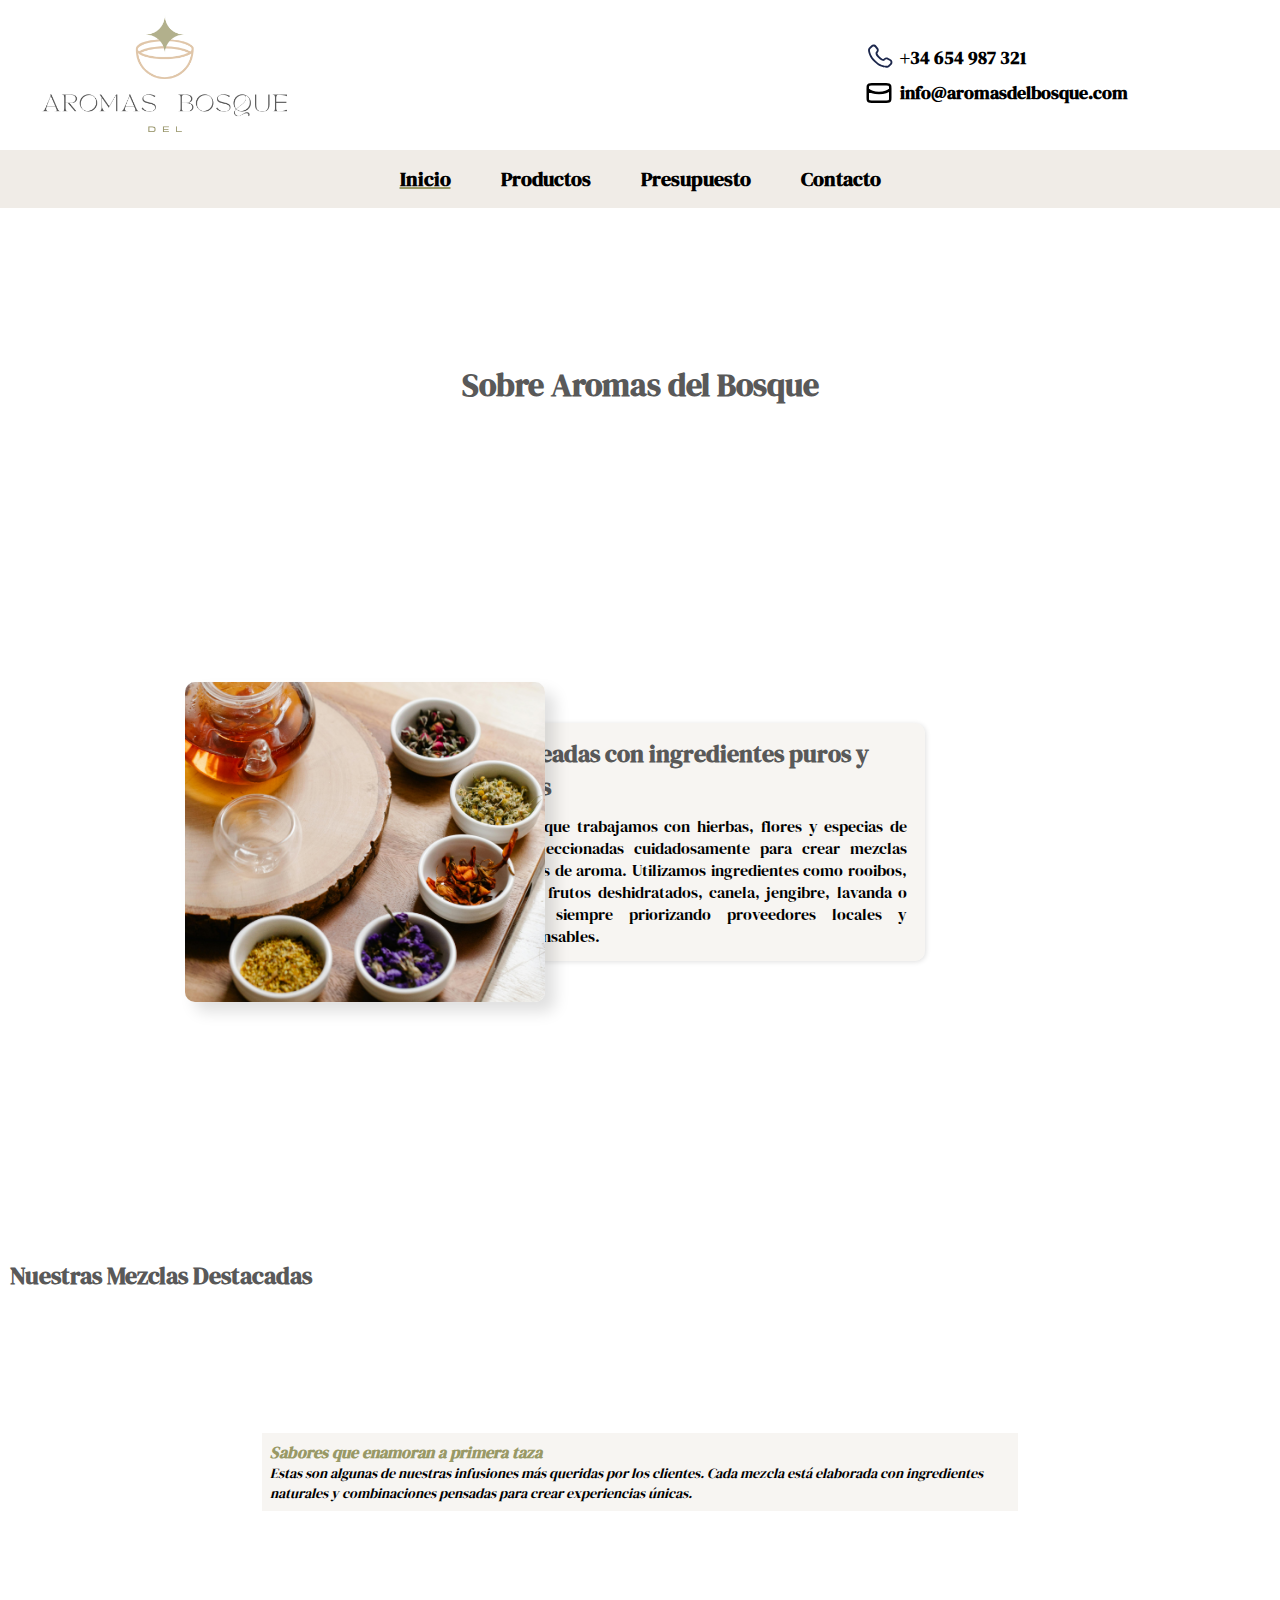
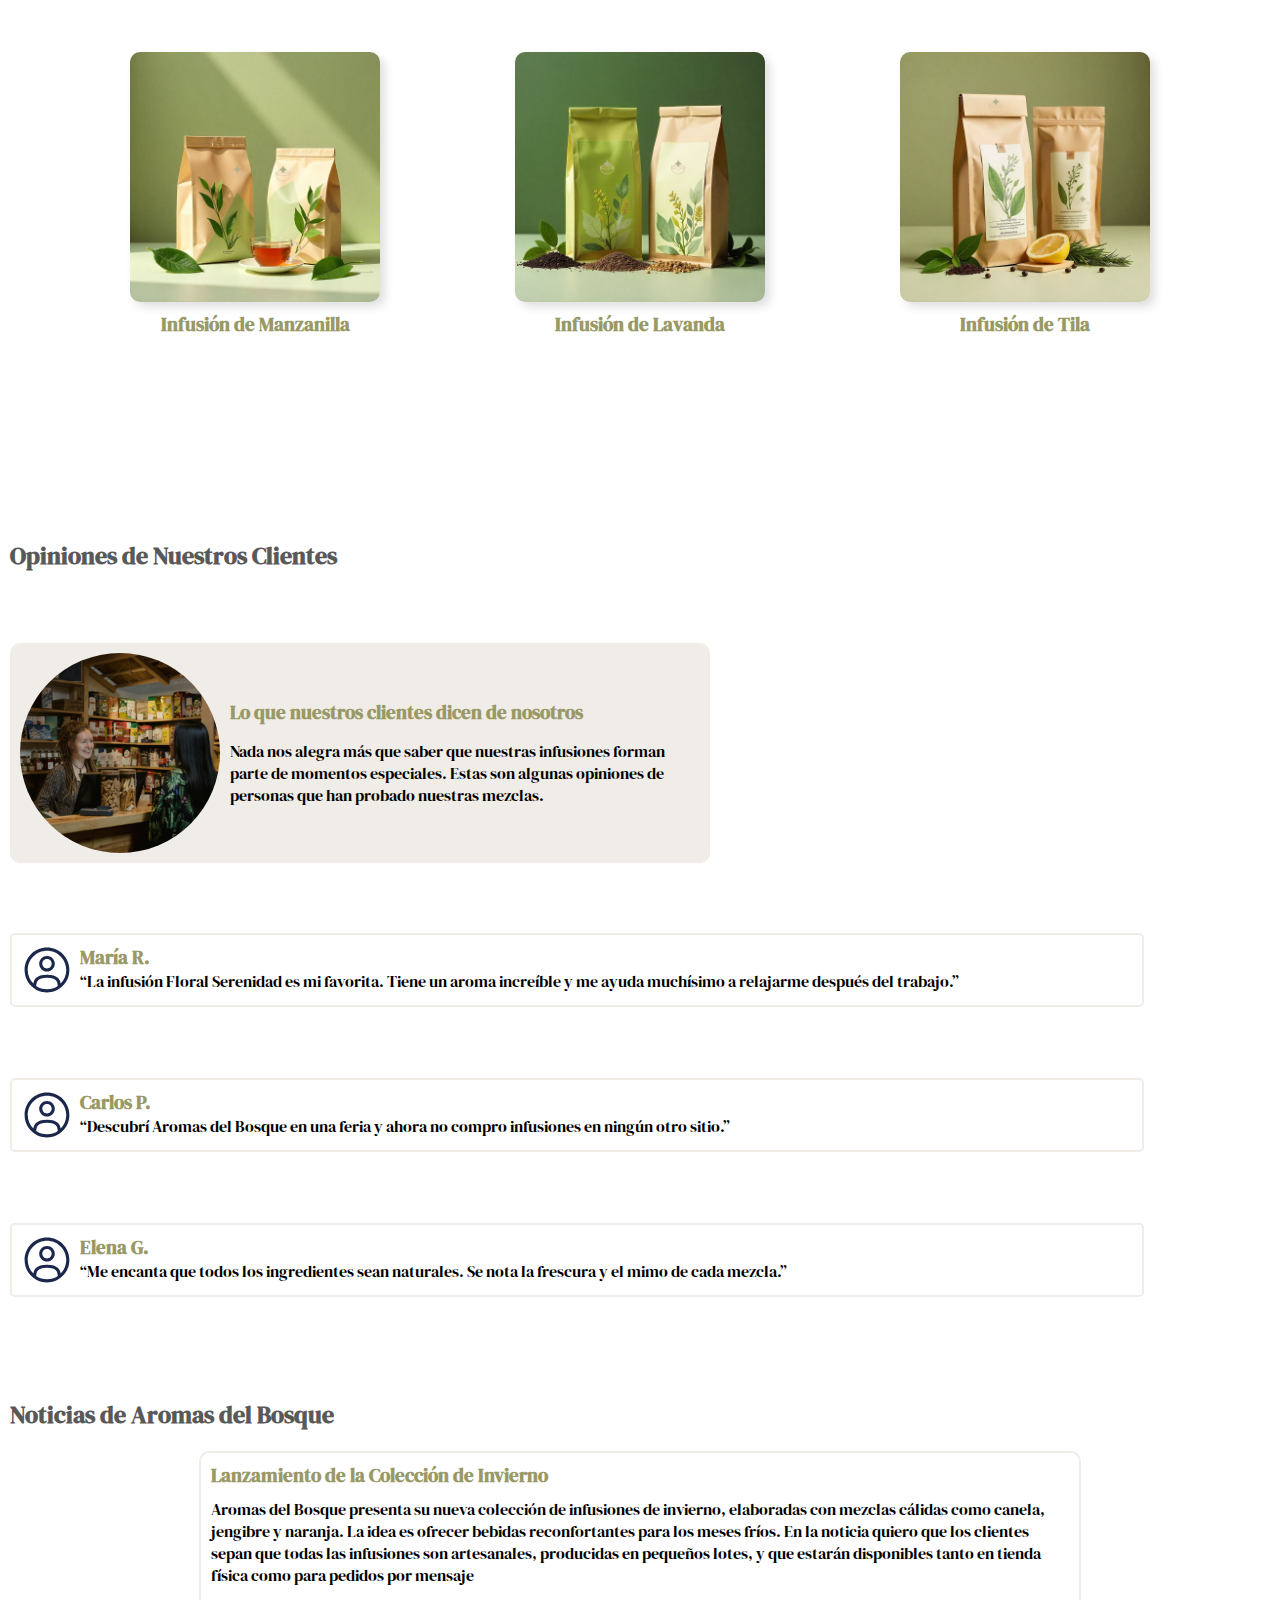
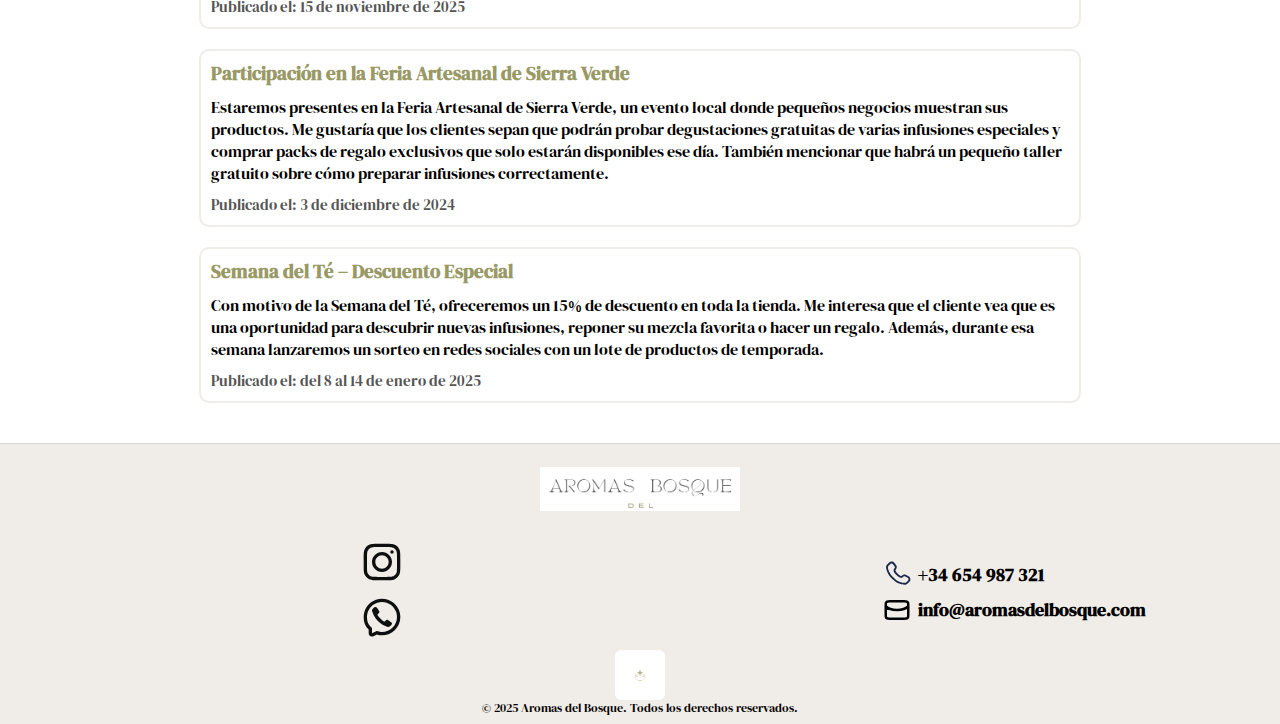
<file: index.html>
<!DOCTYPE html>
<html lang="es">

<head>
    <meta charset="UTF-8">
    <meta name="viewport" content="width=device-width, initial-scale=1.0">
    <title>Aromas del Bosque</title>
    <link rel="shortcut icon" href="assets/icons/icon-logo.svg" type="image/x-icon">
    <link rel="stylesheet" href="style/general.css">
</head>

<body>
    <header>
        <div id="marca">
            <div class="logo">
                <img src="assets/brand/1.png" alt="Logotipo de Aromas del Bosque" title="Logotipo de Aromas del Bosque"
                    width="300" height="300">
            </div>
            <div class="contacto">
                <div class="tel">
                    <img src="assets/icons/phone-svgrepo-com.svg" alt="Icono de teléfono" title="Icono de teléfono"
                        width="100" height="100">
                    <a href="tel:+34654987321">+34 654 987 321</a>
                </div>
                <div class="mail">
                    <img src="assets/icons/mail-alt-2-svgrepo-com.svg" alt="Icono de correo electrónico"
                        title="Icono de correo electrónico" width="100" height="100">
                    <a href="mailto:info@aromasdelbosque.com">info@aromasdelbosque.com</a>
                </div>
            </div>
        </div>

        <nav id="nav-bar">
            <ul>
                <li class="link"><a href="#" id="act">Inicio</a></li>
                <li class="link"><a href="views/galeria.html">Productos</a></li>
                <li class="link"><a href="views/presupuesto.html">Presupuesto</a></li>
                <li class="link"><a href="views/contacto.html">Contacto</a></li>
            </ul>
        </nav>
    </header>

    <main class="home-main">
        <section id="sobre-marca">
            <h1>Sobre Aromas del Bosque</h1>
            <article id="info-marca">
                <div class="img-der">
                    <img src="assets/galery/Noticias/pexels-anna-pou-8330249.jpg"
                        alt="Una tetera con infusión de hierbas" title="Una tetera con infusión de hierbas" width="400"
                        height="300">
                </div>
                <div class="texto-marca">
                    <h2>Infusiones creadas con ingredientes puros y seleccionados</h2>
                    <p>En Aromas del Bosque trabajamos con hierbas, flores y especias de origen natural, seleccionadas
                        cuidadosamente para crear mezclas equilibradas y llenas de aroma. Utilizamos ingredientes como
                        rooibos, té verde, té negro, frutos deshidratados, canela, jengibre, lavanda o pétalos de rosa,
                        siempre priorizando proveedores locales y producciones responsables.</p>
                </div>
            </article>
        </section>

        <section id="destacado">
            <h2>Nuestras Mezclas Destacadas</h2>
            <div class="nota">
                <h3>Sabores que enamoran a primera taza</h3>
                <p>Estas son algunas de nuestras infusiones más queridas por los clientes. Cada mezcla está elaborada con
                    ingredientes naturales y combinaciones pensadas para crear experiencias únicas.</p>
            </div>
            <article id="prod-destacados">
                <div class="prodest">
                    <img src="assets/galery/Galeria/g1.png" alt="Bolsa de infusión de manzanilla"
                        title="Infusión de Manzanilla" width="300" height="300">
                    <a href="views/galeria.html">
                        <h3>Infusión de Manzanilla</h3>
                    </a>
                    <p>Elaborada con lavanda, manzanilla y pétalos de rosa. Una mezcla calmante para desconectar.</p>
                </div>
                <div class="prodest">
                    <img src="assets/galery/Galeria/g6.png" alt="Bolsa de infusión de lavanda"
                        title="Infusión de Lavanda" width="300" height="300">
                    <a href="views/galeria.html">
                        <h3>Infusión de Lavanda</h3>
                    </a>
                    <p>Mezcla cálida y suave, perfecta para relajarse y tomar por la noche, sin teína.</p>
                </div>
                <div class="prodest">
                    <img src="assets/galery/Galeria/g3.png" alt="Bolsa de infusión de tila" title="Infusión de Tila"
                        width="300" height="300">
                    <a href="views/galeria.html">
                        <h3>Infusión de Tila</h3>
                    </a>
                    <p>Combinación refrescante de tila, piel de limón y naranja con aroma cítrico delicioso.</p>
                </div>
            </article>
        </section>

        <section id="comentarios">
            <h2>Opiniones de Nuestros Clientes</h2>
            <div class="tarjeta">
                <img src="assets/galery/Noticias/pexels-teteria.jpg" alt="Dependiente atendiendo a una clienta"
                    title="Atención personalizada" width="300" height="200">
                <article>
                    <h3>Lo que nuestros clientes dicen de nosotros</h3>
                    <p>Nada nos alegra más que saber que nuestras infusiones forman parte de momentos especiales. Estas
                        son algunas opiniones de personas que han probado nuestras mezclas.</p>
                </article>
            </div>
            <div class="mensaje">
                <img src="assets/icons/user-circle-svgrepo-com.svg" alt="Icono de perfil de usuaria" width="100"
                    height="100">
                <div>
                    <h3>María R.</h3>
                    <p>“La infusión Floral Serenidad es mi favorita. Tiene un aroma increíble y me ayuda muchísimo a
                        relajarme después del trabajo.”</p>
                </div>
            </div>
            <div class="mensaje">
                <img src="assets/icons/user-circle-svgrepo-com.svg" alt="Icono de perfil de usuario" width="100"
                    height="100">
                <div>
                    <h3>Carlos P.</h3>
                    <p>“Descubrí Aromas del Bosque en una feria y ahora no compro infusiones en ningún otro sitio.”</p>
                </div>
            </div>
            <div class="mensaje">
                <img src="assets/icons/user-circle-svgrepo-com.svg" alt="Icono de perfil de usuaria" width="100"
                    height="100">
                <div>
                    <h3>Elena G.</h3>
                    <p>“Me encanta que todos los ingredientes sean naturales. Se nota la frescura y el mimo de cada
                        mezcla.”</p>
                </div>
            </div>
        </section>

        <section id="noticias">
            <h2>Noticias de Aromas del Bosque</h2>
        </section>

        <script src="js/JavaS.js"></script>
    </main>

    <footer>
        <div id="inicio">
            <a href="#">
                <img src="assets/brand/4.png" alt="Nombre de la empresa" title="Aromas del Bosque" width="200"
                    height="200">
            </a>
        </div>

        <div id="redes-contacto">
            <div class="redes">
                <ul>
                    <li><a href="https://www.instagram.com/" target="_blank" rel="noopener noreferrer"
                            aria-label="Ir a Instagram">
                            <img src="assets/icons/instagram-svgrepo-com.svg" alt="Instagram" title="Instagram"
                                width="100" height="100">
                        </a></li>
                    <li><a href="https://wa.me/34654987321" target="_blank" rel="noopener noreferrer"
                            aria-label="Ir a WhatsApp">
                            <img src="assets/icons/whatsapp-svgrepo-com.svg" alt="WhatsApp" title="WhatsApp"
                                width="100" height="100">
                        </a></li>
                </ul>
            </div>

            <div class="contacto">
                <div class="tel">
                    <img src="assets/icons/phone-svgrepo-com.svg" alt="Icono de teléfono" title="Icono de teléfono"
                        width="100" height="100">
                    <a href="tel:+34654987321">+34 654 987 321</a>
                </div>
                <div class="mail">
                    <img src="assets/icons/mail-alt-2-svgrepo-com.svg" alt="Icono de correo electrónico"
                        title="Icono de correo electrónico" width="100" height="100">
                    <a href="mailto:info@aromasdelbosque.com">info@aromasdelbosque.com</a>
                </div>
            </div>
        </div>

        <img src="assets/brand/3.png" alt="Isotipo de la marca" title="Aromas del Bosque" width="200" height="200">
        <p>&copy; 2025 Aromas del Bosque. Todos los derechos reservados.</p>
    </footer>
</body>

</html>
</file>
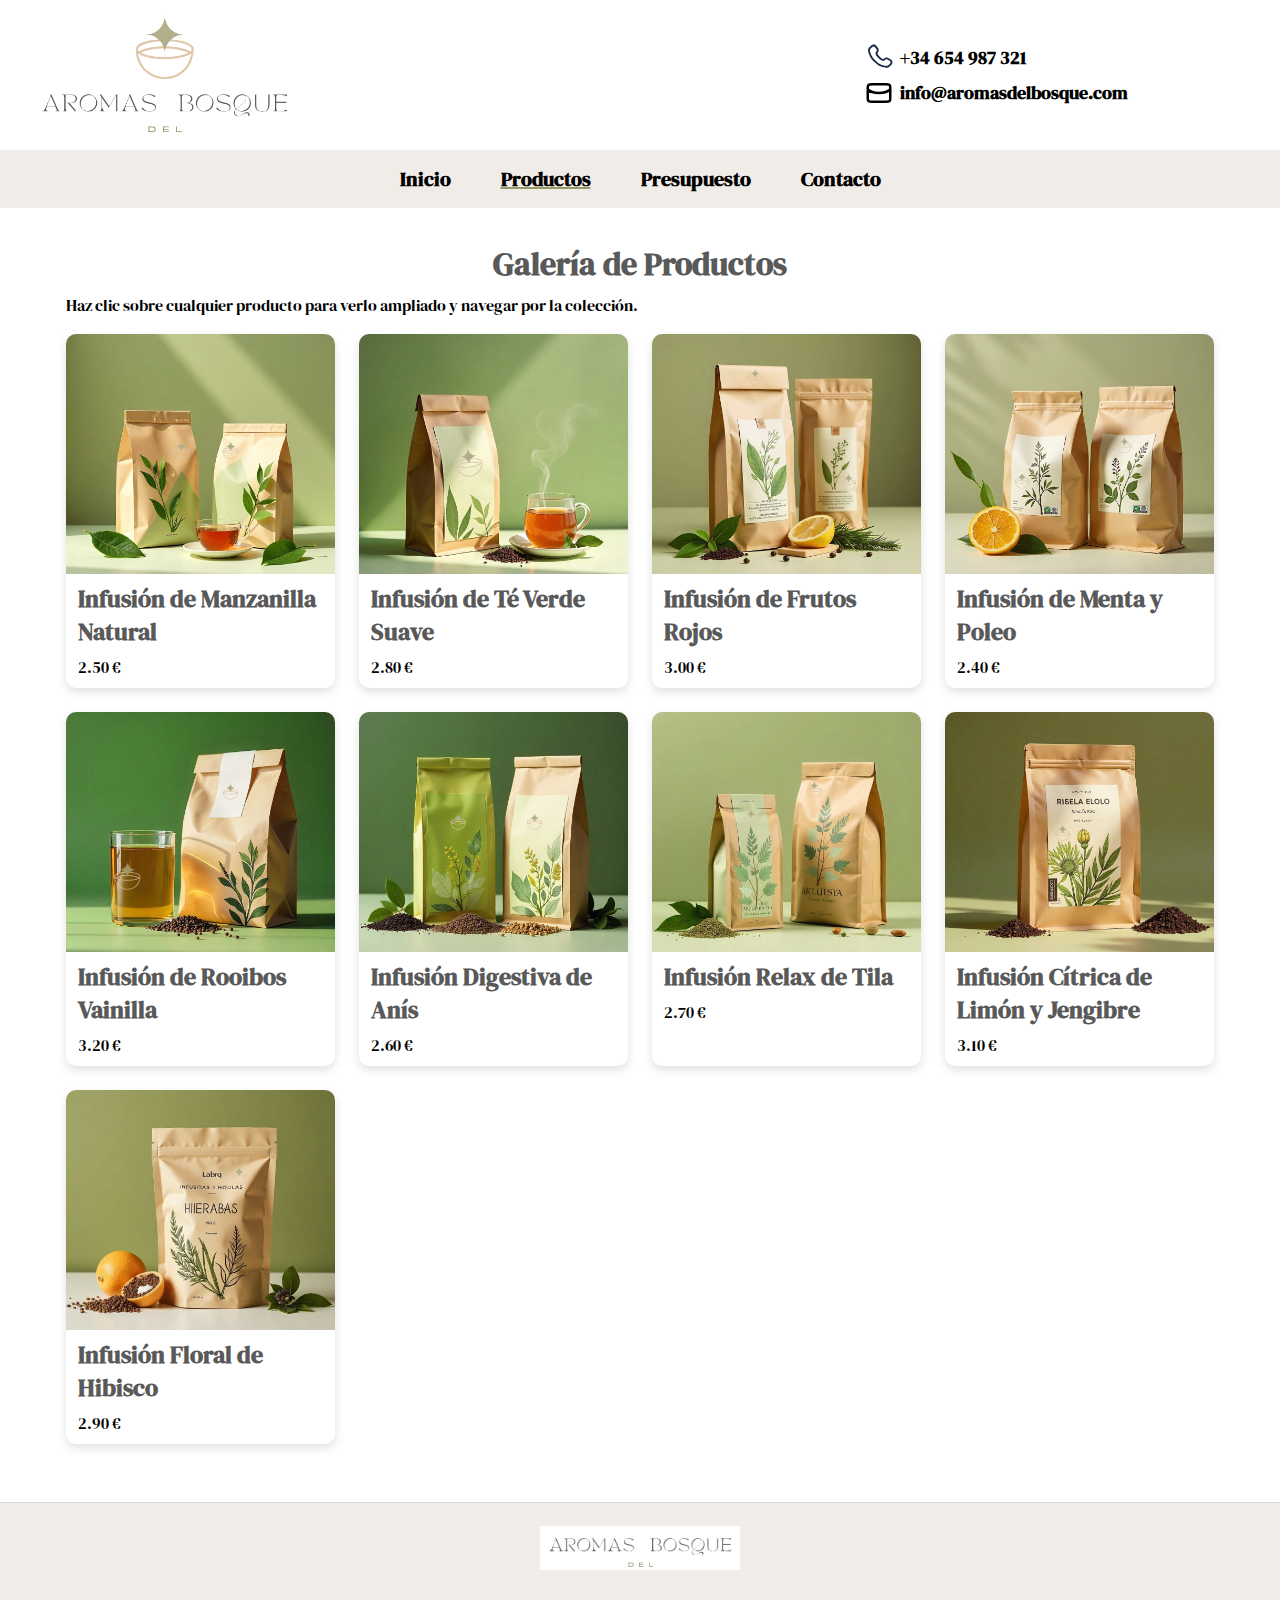
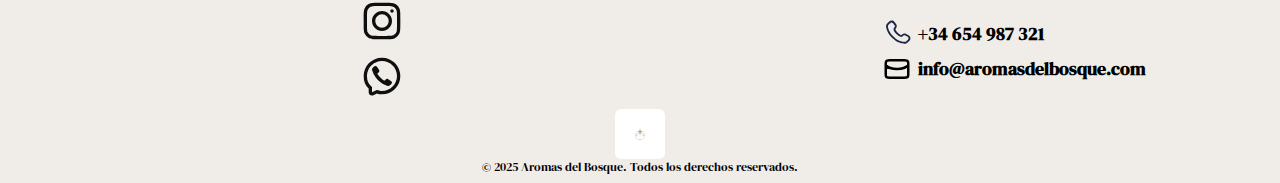
<file: views/galeria.html>
<!DOCTYPE html>
<html lang="es">

<head>
    <meta charset="UTF-8">
    <meta name="viewport" content="width=device-width, initial-scale=1.0">
    <title>Aromas del Bosque</title>
    <link rel="shortcut icon" href="../assets/icons/icon-logo.svg" type="image/x-icon">
    <link rel="stylesheet" href="../style/general.css">
</head>

<body>
    <header>
        <div id="marca">
            <div class="logo">
                <img src="../assets/brand/1.png" alt="Logotipo de Aromas del Bosque" title="Logotipo de Aromas del Bosque"
                    width="300" height="300">
            </div>
            <div class="contacto">
                <div class="tel">
                    <img src="../assets/icons/phone-svgrepo-com.svg" alt="Icono de teléfono" title="Icono de teléfono"
                        width="100" height="100">
                    <a href="tel:+34654987321">+34 654 987 321</a>
                </div>
                <div class="mail">
                    <img src="../assets/icons/mail-alt-2-svgrepo-com.svg" alt="Icono de correo electrónico"
                        title="Icono de correo electrónico" width="100" height="100">
                    <a href="mailto:info@aromasdelbosque.com">info@aromasdelbosque.com</a>
                </div>
            </div>
        </div>

        <nav id="nav-bar">
            <ul>
                <li class="link"><a href="../index.html">Inicio</a></li>
                <li class="link"><a href="#" id="act">Productos</a></li>
                <li class="link"><a href="presupuesto.html">Presupuesto</a></li>
                <li class="link"><a href="contacto.html">Contacto</a></li>
            </ul>
        </nav>
    </header>

    <main class="gallery-main">
        <section class="galeria-seccion" aria-labelledby="titulo-galeria">
            <h1 id="titulo-galeria">Galería de Productos</h1>
            <p class="intro-galeria">Haz clic sobre cualquier producto para verlo ampliado y navegar por la colección.</p>
            <div id="grid-galery" class="grid"></div>
        </section>

        <section id="modal-galeria" class="modal-galeria" aria-hidden="true" aria-labelledby="modal-galeria-titulo"
            role="dialog">
            <div class="modal-contenido">
                <button id="cerrar-modal" class="modal-cerrar" type="button" aria-label="Cerrar galería">&times;</button>
                <figure class="modal-figura">
                    <img id="modal-galeria-img" src="../assets/galery/Galeria/g1.png"
                        alt="Vista previa de producto seleccionado" width="900" height="900">
                    <figcaption>
                        <h2 id="modal-galeria-titulo">Producto seleccionado</h2>
                        <p id="modal-galeria-precio">Precio disponible al abrir la previsualización.</p>
                    </figcaption>
                </figure>
                <div class="modal-controles">
                    <button id="modal-anterior" type="button" aria-label="Producto anterior">Anterior</button>
                    <button id="modal-siguiente" type="button" aria-label="Producto siguiente">Siguiente</button>
                </div>
            </div>
        </section>

        <script src="../js/galery.js"></script>
    </main>

    <footer>
        <div id="inicio">
            <a href="#">
                <img src="../assets/brand/4.png" alt="Nombre de la empresa" title="Aromas del Bosque" width="200"
                    height="200">
            </a>
        </div>

        <div id="redes-contacto">
            <div class="redes">
                <ul>
                    <li><a href="https://www.instagram.com/" target="_blank" rel="noopener noreferrer"
                            aria-label="Ir a Instagram">
                            <img src="../assets/icons/instagram-svgrepo-com.svg" alt="Instagram" title="Instagram"
                                width="100" height="100">
                        </a></li>
                    <li><a href="https://wa.me/34654987321" target="_blank" rel="noopener noreferrer"
                            aria-label="Ir a WhatsApp">
                            <img src="../assets/icons/whatsapp-svgrepo-com.svg" alt="WhatsApp" title="WhatsApp"
                                width="100" height="100">
                        </a></li>
                </ul>
            </div>

            <div class="contacto">
                <div class="tel">
                    <img src="../assets/icons/phone-svgrepo-com.svg" alt="Icono de teléfono" title="Icono de teléfono"
                        width="100" height="100">
                    <a href="tel:+34654987321">+34 654 987 321</a>
                </div>
                <div class="mail">
                    <img src="../assets/icons/mail-alt-2-svgrepo-com.svg" alt="Icono de correo electrónico"
                        title="Icono de correo electrónico" width="100" height="100">
                    <a href="mailto:info@aromasdelbosque.com">info@aromasdelbosque.com</a>
                </div>
            </div>
        </div>

        <img src="../assets/brand/3.png" alt="Isotipo de la marca" title="Aromas del Bosque" width="200" height="200">
        <p>&copy; 2025 Aromas del Bosque. Todos los derechos reservados.</p>
    </footer>
</body>

</html>
</file>
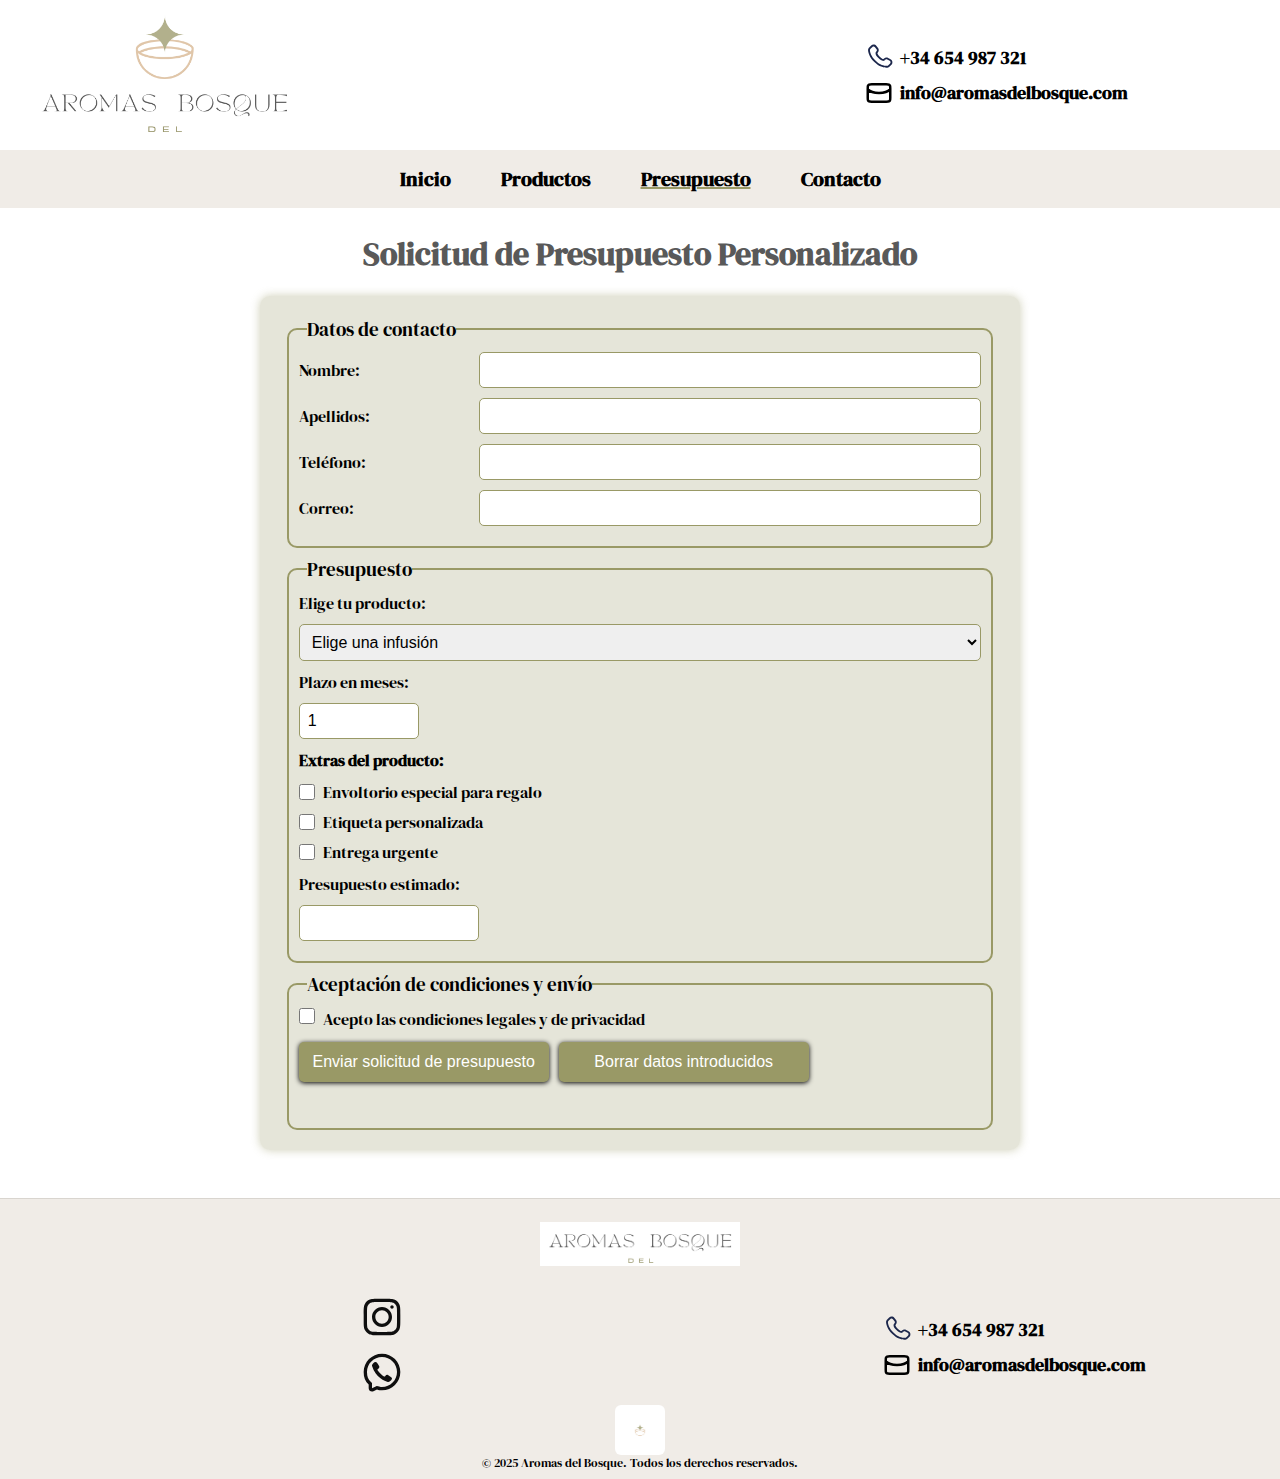
<file: views/presupuesto.html>
<!DOCTYPE html>
<html lang="es">

<head>
    <meta charset="UTF-8">
    <meta name="viewport" content="width=device-width, initial-scale=1.0">
    <title>Aromas del Bosque</title>
    <link rel="shortcut icon" href="../assets/icons/icon-logo.svg" type="image/x-icon">
    <link rel="stylesheet" href="../style/general.css">
</head>

<body>
    <header>
        <div id="marca">
            <div class="logo">
                <img src="../assets/brand/1.png" alt="Logotipo de Aromas del Bosque" title="Logotipo de Aromas del Bosque"
                    width="300" height="300">
            </div>
            <div class="contacto">
                <div class="tel">
                    <img src="../assets/icons/phone-svgrepo-com.svg" alt="Icono de teléfono" title="Icono de teléfono"
                        width="100" height="100">
                    <a href="tel:+34654987321">+34 654 987 321</a>
                </div>
                <div class="mail">
                    <img src="../assets/icons/mail-alt-2-svgrepo-com.svg" alt="Icono de correo electrónico"
                        title="Icono de correo electrónico" width="100" height="100">
                    <a href="mailto:info@aromasdelbosque.com">info@aromasdelbosque.com</a>
                </div>
            </div>
        </div>

        <nav id="nav-bar">
            <ul>
                <li class="link"><a href="../index.html">Inicio</a></li>
                <li class="link"><a href="galeria.html">Productos</a></li>
                <li class="link"><a href="#" id="act">Presupuesto</a></li>
                <li class="link"><a href="contacto.html">Contacto</a></li>
            </ul>
        </nav>
    </header>

    <main class="budget-main">
        <h1>Solicitud de Presupuesto Personalizado</h1>
        <form id="form-presupuesto" novalidate>
            <fieldset class="size">
                <legend>Datos de contacto</legend>
                <div class="form-row">
                    <label for="nombre">Nombre:</label>
                    <input type="text" name="nombre" id="nombre" required maxlength="15" autocomplete="given-name">
                </div>
                <div class="form-row">
                    <label for="apellido">Apellidos:</label>
                    <input type="text" name="apellido" id="apellido" required maxlength="40" autocomplete="family-name">
                </div>
                <div class="form-row">
                    <label for="telefono">Teléfono:</label>
                    <input type="tel" name="telefono" id="telefono" required maxlength="9" autocomplete="tel">
                </div>
                <div class="form-row">
                    <label for="email">Correo:</label>
                    <input type="email" name="email" id="email" required autocomplete="email">
                </div>
            </fieldset>

            <fieldset class="size">
                <legend>Presupuesto</legend>
                <div class="form-row form-row-columna">
                    <label for="productos">Elige tu producto:</label>
                    <select name="productos" id="productos" required>
                        <option value="" disabled selected hidden>Elige una infusión</option>
                    </select>
                </div>

                <div class="form-row form-row-columna">
                    <label for="plazo">Plazo en meses:</label>
                    <input type="number" name="plazo" id="plazo" min="1" max="12" value="1" required>
                </div>

                <div class="form-row form-row-columna">
                    <p class="etiqueta-bloque">Extras del producto:</p>
                    <div class="extras-lista">
                        <label class="extra-item" for="pack">
                            <input type="checkbox" name="packs" id="pack" value="envoltorio">
                            <span>Envoltorio especial para regalo</span>
                        </label>
                        <label class="extra-item" for="card">
                            <input type="checkbox" name="cards" id="card" value="etiqueta">
                            <span>Etiqueta personalizada</span>
                        </label>
                        <label class="extra-item" for="delivery">
                            <input type="checkbox" name="delivery" id="delivery" value="urgente">
                            <span>Entrega urgente</span>
                        </label>
                    </div>
                </div>

                <div class="form-row form-row-columna presupuesto-resultado">
                    <label for="presupuesto">Presupuesto estimado:</label>
                    <input type="text" name="presupuesto" id="presupuesto" readonly>
                </div>
            </fieldset>

            <fieldset>
                <legend>Aceptación de condiciones y envío</legend>
                <label class="check-row" for="condiciones">
                    <input type="checkbox" name="condiciones" id="condiciones" required>
                    <span>Acepto las condiciones legales y de privacidad</span>
                </label>
                <div class="acciones-formulario">
                    <input type="submit" value="Enviar solicitud de presupuesto">
                    <input type="reset" value="Borrar datos introducidos">
                </div>
                <p id="mensajeFormulario" class="form-message" aria-live="polite"></p>
            </fieldset>
        </form>

        <script src="../js/presupuesto.js"></script>
    </main>

    <footer>
        <div id="inicio">
            <a href="#">
                <img src="../assets/brand/4.png" alt="Nombre de la empresa" title="Aromas del Bosque" width="200"
                    height="200">
            </a>
        </div>

        <div id="redes-contacto">
            <div class="redes">
                <ul>
                    <li><a href="https://www.instagram.com/" target="_blank" rel="noopener noreferrer"
                            aria-label="Ir a Instagram">
                            <img src="../assets/icons/instagram-svgrepo-com.svg" alt="Instagram" title="Instagram"
                                width="100" height="100">
                        </a></li>
                    <li><a href="https://wa.me/34654987321" target="_blank" rel="noopener noreferrer"
                            aria-label="Ir a WhatsApp">
                            <img src="../assets/icons/whatsapp-svgrepo-com.svg" alt="WhatsApp" title="WhatsApp"
                                width="100" height="100">
                        </a></li>
                </ul>
            </div>

            <div class="contacto">
                <div class="tel">
                    <img src="../assets/icons/phone-svgrepo-com.svg" alt="Icono de teléfono" title="Icono de teléfono"
                        width="100" height="100">
                    <a href="tel:+34654987321">+34 654 987 321</a>
                </div>
                <div class="mail">
                    <img src="../assets/icons/mail-alt-2-svgrepo-com.svg" alt="Icono de correo electrónico"
                        title="Icono de correo electrónico" width="100" height="100">
                    <a href="mailto:info@aromasdelbosque.com">info@aromasdelbosque.com</a>
                </div>
            </div>
        </div>

        <img src="../assets/brand/3.png" alt="Isotipo de la marca" title="Aromas del Bosque" width="200" height="200">
        <p>&copy; 2025 Aromas del Bosque. Todos los derechos reservados.</p>
    </footer>
</body>

</html>
</file>
<file: style/general.css>
@font-face {
    font-family: "DM Serif Display";
    src: url(../assets/fonts/DMSerifDisplay-Regular.ttf);
}

:root {
    --color-principal: #999966;
    --color-fondo-suave: #f0ece7;
    --color-titulos: #595959;
    --color-texto: #000;
    --color-borde: #d6d7ba;
}

* {
    margin: 0;
    padding: 0;
    box-sizing: border-box;
}

html,
body {
    min-height: 100%;
}

body {
    font-family: "DM Serif Display", serif;
    background-color: #fff;
    color: var(--color-texto);
    display: flex;
    flex-direction: column;
}

a {
    color: inherit;
}

img {
    max-width: 100%;
    height: auto;
}

h1,
h2 {
    color: var(--color-titulos);
}

h3,
h4,
h5,
h6 {
    color: var(--color-principal);
}

.sr-only {
    position: absolute;
    width: 1px;
    height: 1px;
    padding: 0;
    margin: -1px;
    overflow: hidden;
    clip: rect(0, 0, 0, 0);
    white-space: nowrap;
    border: 0;
}

header {
    width: 100%;
    display: flex;
    flex-direction: column;
}

#marca {
    display: flex;
    justify-content: space-between;
    align-items: center;
    padding: 10px 30px;
}

.logo {
    width: 270px;
    height: 130px;
}

.logo img {
    width: 100%;
    height: 100%;
    object-fit: contain;
    border-radius: 6px;
}

.contacto {
    width: auto;
    display: flex;
    flex-direction: column;
    margin: 0 10%;
    gap: 5px;
}

.tel,
.mail {
    width: 100%;
    display: flex;
    align-items: center;
    gap: 6px;
}

.tel img,
.mail img {
    width: 30px;
    height: 30px;
    object-fit: cover;
    border-radius: 6px;
}

.tel a,
.mail a {
    text-decoration: none;
    font-size: 18px;
    font-weight: 700;
}

nav {
    width: 100%;
    background-color: var(--color-fondo-suave);
    position: sticky;
    top: 0;
    z-index: 1000;
}

.fixed-nav {
    position: fixed;
    top: 0;
    left: 0;
    width: 100%;
    z-index: 9999;
}

#nav-bar ul {
    display: flex;
    justify-content: center;
    align-items: center;
    gap: 50px;
    flex-wrap: wrap;
    padding: 15px 0;
}

#nav-bar li {
    list-style: none;
}

#nav-bar a {
    text-decoration: none;
    font-size: 20px;
    font-weight: 700;
}

#nav-bar a:hover {
    text-decoration: underline var(--color-principal);
    transition: all 0.2s ease-in-out;
}

main {
    width: 100%;
    max-width: 1400px;
    margin: 0 auto;
    flex: 1 0 auto;
    display: flex;
    flex-direction: column;
    align-items: center;
    padding: 20px 0;
    gap: 20px;
}

section {
    width: 90%;
    max-width: 1280px;
    padding: 10px;
}

main h1 {
    width: 100%;
    text-align: center;
}

footer {
    width: 100%;
    background-color: var(--color-fondo-suave);
    border-top: 1px solid #d9d5cf;
    display: flex;
    flex-direction: column;
    align-items: center;
    justify-content: center;
    margin-top: auto;
}

#inicio {
    width: 200px;
    height: 90px;
}

#inicio img {
    width: 100%;
    height: 100%;
    object-fit: contain;
    border-radius: 6px;
    transition: all 0.3s ease-in-out;
}

#inicio img:hover {
    transform: translateY(-8px) scale(1.05);
}

#redes-contacto {
    display: flex;
    align-items: center;
    justify-content: space-between;
    width: 100%;
    padding: 8px;
    min-height: 100px;
}

.redes {
    margin: 0 auto;
}

.redes ul {
    display: flex;
    flex-direction: column;
    gap: 10px;
}

.redes li {
    list-style: none;
}

.redes a {
    text-decoration: none;
}

.redes img {
    width: 40px;
    height: 40px;
    object-fit: cover;
    border-radius: 6px;
}

footer > img {
    width: 50px;
    height: 50px;
    object-fit: cover;
    border-radius: 6px;
}

footer p {
    font-size: 12px;
    color: var(--color-texto);
    padding-bottom: 8px;
}

/* =========================
   Portada (index)
   ========================= */

.home-main article {
    width: 90%;
    margin: 0 auto;
    display: flex;
    flex-direction: column;
    gap: 15px;
}

.home-main #sobre-marca {
    display: flex;
    flex-direction: column;
    justify-content: space-around;
    min-height: 100vh;
    height: 100vh;
    padding: 14px 5px 5px;
    margin: 0 auto;
}

.home-main #sobre-marca h1 {
    margin-bottom: 12px;
}

.home-main #info-marca {
    display: flex;
    flex-direction: row;
    align-items: center;
    justify-content: center;
    gap: 10px;
    margin-top: 22px;
}

.home-main .img-der {
    z-index: 10;
    width: 100%;
    max-width: 360px;
    height: 320px;
    border-radius: 10px;
    box-shadow: 10px 10px 15px #00000020;
}

.home-main .img-der img {
    width: 100%;
    height: 100%;
    object-fit: cover;
    border-radius: 10px;
}

.home-main .texto-marca {
    position: relative;
    right: 170px;
    z-index: 8;
    display: flex;
    flex-direction: column;
    gap: 12px;
    width: 100%;
    max-width: 540px;
    margin: 0;
    padding: 14px 18px;
    background-color: #f0ece785;
    border-radius: 10px;
    box-shadow: 1px 1px 5px #00000020;
    transition: all 0.3s ease-in-out;
}

.home-main .texto-marca p {
    text-align: justify;
    margin: 0;
}

.home-main #info-marca:hover .texto-marca {
    z-index: 11;
    background-color: #f0ece7;
    right: 95px;
    transform: scale(1.08);
}

.home-main #destacado {
    display: flex;
    flex-direction: column;
    justify-content: space-evenly;
    min-height: 100vh;
    height: 100vh;
    width: 100%;
    gap: 40px;
}

.home-main .nota {
    font-size: 14px;
    font-style: italic;
    background-color: #f0ece785;
    padding: 8px;
    margin: 0 20%;
}

.home-main #prod-destacados {
    display: flex;
    flex-direction: row;
    justify-content: space-around;
    align-items: center;
    gap: 20px;
}

.home-main .prodest {
    width: 250px;
    display: flex;
    flex-direction: column;
    align-items: center;
    gap: 10px;
}

.home-main .prodest img {
    width: 100%;
    height: 100%;
    object-fit: cover;
    border-radius: 10px;
    box-shadow: 5px 5px 10px #00000020;
}

.home-main .prodest a {
    text-decoration: none;
}

.home-main .prodest p {
    padding: 0 5px;
    background-color: #f0ece785;
    border-radius: 5px;
    position: absolute;
    z-index: 8;
    bottom: 100px;
    opacity: 0;
}

.home-main .prodest:hover p {
    position: relative;
    bottom: 0;
    z-index: 9;
    transition: all 0.3s ease-in-out;
    opacity: 1;
}

.home-main .prodest:hover a {
    font-weight: 700;
    transform: scale(1.05);
    text-decoration: underline var(--color-principal);
    transition: all 0.3s ease-in-out;
}

.home-main #comentarios {
    display: flex;
    flex-direction: column;
    justify-content: space-evenly;
    min-height: 100vh;
    height: 100vh;
    width: 100%;
    gap: 10px;
}

.home-main .tarjeta {
    width: 700px;
    display: flex;
    align-items: center;
    gap: 10px;
    background-color: var(--color-fondo-suave);
    padding: 10px;
    border-radius: 10px;
}

.home-main .tarjeta img {
    width: 200px;
    height: 200px;
    object-fit: cover;
    border-radius: 50%;
}

.home-main .mensaje {
    display: flex;
    width: 90%;
    border: 2px solid var(--color-fondo-suave);
    border-radius: 5px;
    padding: 10px;
    gap: 8px;
}

.home-main .mensaje img {
    width: 50px;
    height: 50px;
    object-fit: cover;
    border-radius: 50%;
}

.home-main #noticias {
    display: flex;
    flex-direction: column;
    justify-content: space-evenly;
    width: 100%;
    gap: 20px;
    padding-bottom: 20px;
}

.home-main .noticia {
    width: 70%;
    display: flex;
    flex-direction: column;
    gap: 10px;
    border: 2px solid var(--color-fondo-suave);
    padding: 10px;
    border-radius: 10px;
}

.home-main .noticia-fecha {
    font-size: 0.95rem;
    color: #555;
}

/* =========================
   Galería (views/galeria)
   ========================= */

.gallery-main {
    max-width: 1200px;
    margin: 0 auto;
    padding: 24px 16px 48px;
}

.gallery-main .galeria-seccion {
    width: 100%;
}

.gallery-main .intro-galeria {
    margin: 8px 0 18px;
}

.gallery-main .grid {
    display: grid;
    gap: 24px;
    grid-template-columns: repeat(auto-fit, minmax(240px, 1fr));
}

.gallery-main .card-galery {
    display: flex;
    flex-direction: column;
    gap: 8px;
    border-radius: 10px;
    background-color: #fff;
    box-shadow: 0 4px 10px rgba(0, 0, 0, 0.12);
    padding-bottom: 10px;
}

.gallery-main .card-open {
    border: 0;
    background: transparent;
    padding: 0;
    cursor: pointer;
    border-radius: 10px 10px 0 0;
}

.gallery-main .card-open:focus-visible {
    outline: 3px solid #6b8a5f;
    outline-offset: 2px;
}

.gallery-main .card-img {
    height: 240px;
}

.gallery-main .card-img img {
    width: 100%;
    height: 100%;
    border-radius: 10px 10px 0 0;
    object-fit: cover;
}

.gallery-main .card-galery h2,
.gallery-main .card-galery p {
    margin: 0 12px;
}

.modal-galeria {
    position: fixed;
    inset: 0;
    width: 100vw;
    max-width: none;
    height: 100vh;
    margin: 0;
    background-color: rgba(0, 0, 0, 0.8);
    display: none;
    align-items: center;
    justify-content: center;
    padding: 20px;
    z-index: 12000;
}

.modal-galeria.is-open {
    display: flex;
}

.modal-contenido {
    position: relative;
    width: min(900px, 100%);
    background-color: #fff;
    border-radius: 12px;
    padding: 18px;
}

.modal-cerrar {
    position: absolute;
    right: 12px;
    top: 8px;
    border: none;
    background: transparent;
    font-size: 2rem;
    line-height: 1;
    cursor: pointer;
}

.modal-figura {
    margin: 0;
}

#modal-galeria-img {
    width: 100%;
    max-height: 62vh;
    object-fit: contain;
    border-radius: 8px;
    background-color: #f8f8f8;
}

.modal-figura figcaption {
    margin-top: 10px;
}

.modal-controles {
    display: flex;
    justify-content: center;
    gap: 10px;
    margin-top: 14px;
}

.modal-controles button {
    min-width: 130px;
    height: 40px;
    border: none;
    border-radius: 5px;
    background-color: var(--color-principal);
    color: #fff;
    cursor: pointer;
    box-shadow: 0 1px 5px 0 #000;
}

.modal-controles button:hover {
    transform: scale(0.99);
    box-shadow: none;
}

body.modal-open {
    overflow: hidden;
}

/* =========================
   Presupuesto (views/presupuesto)
   ========================= */

.budget-main {
    max-width: 980px;
    margin: 0 auto;
    padding: 24px 16px 48px;
}

.budget-main form {
    width: min(760px, 100%);
    margin: 0 auto;
    padding: 12px;
    background-color: #99996640;
    border-radius: 10px;
    box-shadow: 0 0 10px #99996678;
}

.budget-main fieldset {
    width: 96%;
    margin: 8px auto;
    min-height: 150px;
    border: 2px solid var(--color-principal);
    border-radius: 10px;
    padding: 10px;
}

.budget-main .size {
    min-height: 230px;
}

.budget-main legend {
    font-size: 1.2em;
    margin: 0 8px;
}

.budget-main .form-row {
    display: grid;
    grid-template-columns: 170px 1fr;
    align-items: center;
    gap: 10px;
    margin-bottom: 10px;
}

.budget-main .form-row-columna {
    grid-template-columns: 1fr;
    align-items: start;
}

.budget-main .etiqueta-bloque {
    font-weight: 700;
}

.budget-main label {
    font-size: 1rem;
}

.budget-main input[type="text"],
.budget-main input[type="email"],
.budget-main input[type="tel"],
.budget-main input[type="number"],
.budget-main select {
    width: 100%;
    border: 1px solid var(--color-principal);
    border-radius: 5px;
    font-size: 1rem;
    padding: 8px;
}

.budget-main input[type="number"] {
    max-width: 120px;
}

.budget-main .extras-lista {
    display: grid;
    gap: 8px;
}

.budget-main .extra-item {
    display: inline-flex;
    align-items: center;
    gap: 8px;
}

.budget-main input[type="checkbox"] {
    width: 16px;
    height: 16px;
}

.budget-main .presupuesto-resultado input {
    max-width: 180px;
    font-weight: 700;
}

.budget-main .check-row {
    display: inline-flex;
    align-items: flex-start;
    gap: 8px;
}

.budget-main .acciones-formulario {
    display: flex;
    flex-wrap: wrap;
    gap: 10px;
    margin-top: 12px;
}

.budget-main input[type="submit"],
.budget-main input[type="reset"] {
    width: 250px;
    height: 40px;
    border: none;
    border-radius: 5px;
    background-color: var(--color-principal);
    color: #fff;
    font-size: 1rem;
    cursor: pointer;
    box-shadow: 0 1px 5px 0 #000;
}

.budget-main input[type="submit"]:hover,
.budget-main input[type="reset"]:hover {
    transform: scale(0.99);
    box-shadow: none;
}

.budget-main .form-message {
    margin-top: 12px;
    min-height: 24px;
    font-size: 0.95rem;
    padding: 8px;
    border-radius: 6px;
}

.budget-main .form-message:not(.error):not(.ok) {
    background: transparent;
    border: 0;
    padding: 0;
    color: #444;
}

.budget-main .form-message.error {
    background-color: #f8d7da;
    color: #842029;
    border: 1px solid #f1aeb5;
}

.budget-main .form-message.ok {
    background-color: #d1e7dd;
    color: #0f5132;
    border: 1px solid #a3cfbb;
}

/* =========================
   Contacto (views/contacto)
   ========================= */

.contact-main {
    max-width: 1180px;
    margin: 0 auto;
    padding: 24px 16px 48px;
}

.contact-main h1 {
    margin-bottom: 16px;
}

.contact-main .contenedor {
    display: grid;
    grid-template-columns: minmax(280px, 360px) minmax(320px, 1fr);
    gap: 24px;
    align-items: start;
}

.contact-main .contact-info {
    background: #f6f6eb;
    border: 1px solid var(--color-borde);
    border-radius: 10px;
    padding: 20px;
}

.contact-main .contact-info p {
    margin: 0 0 10px;
    line-height: 1.4;
}

.contact-main .dato-label {
    font-weight: 700;
}

.contact-main .map-panel {
    background: #fff;
    border: 1px solid var(--color-borde);
    border-radius: 10px;
    padding: 14px;
}

.contact-main #map {
    width: 100%;
    height: 420px;
    border-radius: 8px;
    margin-bottom: 12px;
}

.contact-main .ruta-info {
    display: grid;
    gap: 10px;
}

.contact-main .ruta-info label {
    font-weight: 600;
}

.contact-main .ruta-info input {
    width: 100%;
    padding: 10px 12px;
    border: 1px solid var(--color-principal);
    border-radius: 5px;
    font-size: 1rem;
}

.contact-main .botones-ruta {
    display: flex;
    flex-wrap: wrap;
    gap: 10px;
}

.contact-main .botones-ruta button {
    min-width: 250px;
    height: 40px;
    padding: 0 14px;
    border: none;
    border-radius: 5px;
    background-color: var(--color-principal);
    color: #fff;
    font-size: 1rem;
    cursor: pointer;
    box-shadow: 0 1px 5px 0 #000;
}

.contact-main .botones-ruta button:hover {
    transform: scale(0.99);
    box-shadow: none;
}

.contact-main #resultadoRuta {
    min-height: 24px;
    font-weight: 600;
    color: #2a4d2f;
}

.popup-title {
    margin: 0 0 2px;
    font-weight: 700;
}

/* =========================
   Breakpoints globales
   ========================= */

@media (max-width: 1100px) {
    .home-main .texto-marca {
        right: 80px;
    }

    .home-main #info-marca:hover .texto-marca {
        right: 40px;
    }

    .home-main .tarjeta {
        width: 90%;
    }
}

@media (max-width: 1024px) {
    #marca {
        padding: 10px 16px;
        gap: 12px;
    }

    #nav-bar ul {
        gap: 24px;
        padding: 12px 10px;
    }

    #redes-contacto {
        min-height: auto;
        padding: 12px 10px;
    }

    .contacto {
        margin: 0;
    }
}

@media (max-width: 900px) {
    .home-main #sobre-marca,
    .home-main #destacado,
    .home-main #comentarios {
        min-height: auto;
        height: auto;
        gap: 24px;
    }

    .home-main #info-marca {
        display: flex;
        flex-direction: column;
        gap: 16px;
        margin-top: 0;
    }

    .home-main .img-der {
        height: 320px;
        max-width: 700px;
    }

    .home-main .texto-marca {
        position: static;
        right: auto;
        width: 100%;
        max-width: 700px;
        margin: 0;
    }

    .home-main #info-marca:hover .texto-marca {
        right: auto;
        transform: none;
    }

    .home-main .nota {
        margin: 0;
    }

    .home-main #prod-destacados {
        flex-wrap: wrap;
        justify-content: center;
    }

    .home-main .prodest {
        width: min(290px, 100%);
    }

    .home-main .tarjeta {
        flex-direction: column;
        text-align: center;
    }

    .home-main .mensaje {
        width: 100%;
    }

    .home-main .noticia {
        width: 100%;
    }

    .contact-main .contenedor {
        grid-template-columns: 1fr;
    }

    .contact-main #map {
        height: 360px;
    }

    .contact-main .botones-ruta button {
        width: 100%;
        min-width: 0;
    }
}

@media (max-width: 768px) {
    #marca {
        flex-direction: column;
        align-items: center;
        justify-content: center;
        text-align: center;
    }

    .logo {
        width: min(260px, 72vw);
        height: auto;
    }

    .contacto {
        align-items: center;
        gap: 10px;
    }

    .tel a,
    .mail a {
        font-size: 16px;
    }

    #nav-bar ul {
        gap: 12px 20px;
        padding: 10px 8px;
    }

    #nav-bar a {
        font-size: 18px;
    }

    main {
        padding: 16px 0;
    }

    section {
        width: 94%;
        padding: 8px;
    }

    #redes-contacto {
        flex-direction: column;
        gap: 14px;
    }

    .redes ul {
        flex-direction: row;
        gap: 14px;
    }

    .gallery-main .grid {
        gap: 16px;
        grid-template-columns: repeat(auto-fit, minmax(200px, 1fr));
    }

    .gallery-main .card-img {
        height: 210px;
    }

    .modal-contenido {
        padding: 14px;
    }

    .budget-main form {
        padding: 8px;
    }

    .budget-main fieldset,
    .budget-main .size {
        min-height: auto;
        padding: 10px;
    }

    .budget-main .form-row {
        grid-template-columns: 1fr;
    }

    .budget-main input[type="number"] {
        max-width: 100%;
    }

    .budget-main .presupuesto-resultado input {
        max-width: 100%;
    }

    .budget-main input[type="submit"],
    .budget-main input[type="reset"] {
        width: 100%;
    }
}

@media (max-width: 600px) {
    .home-main article {
        width: 100%;
    }

    .home-main .img-der {
        height: 240px;
    }

    .home-main .texto-marca p {
        margin: 0;
    }

    .home-main .prodest p {
        position: static;
        opacity: 1;
        bottom: auto;
    }

    .home-main .prodest:hover p {
        position: static;
        transform: none;
    }

    .home-main .tarjeta img {
        width: 130px;
        height: 130px;
    }

    .home-main .mensaje {
        flex-direction: column;
        align-items: flex-start;
    }
}

@media (max-width: 480px) {
    #nav-bar a {
        font-size: 16px;
    }

    .tel a,
    .mail a {
        font-size: 14px;
    }

    .tel img,
    .mail img {
        width: 24px;
        height: 24px;
    }

    .gallery-main .grid {
        grid-template-columns: 1fr;
    }

    .gallery-main .card-img {
        height: 240px;
    }

    .modal-controles {
        flex-direction: column;
    }

    .modal-controles button {
        width: 100%;
    }
}
</file>
